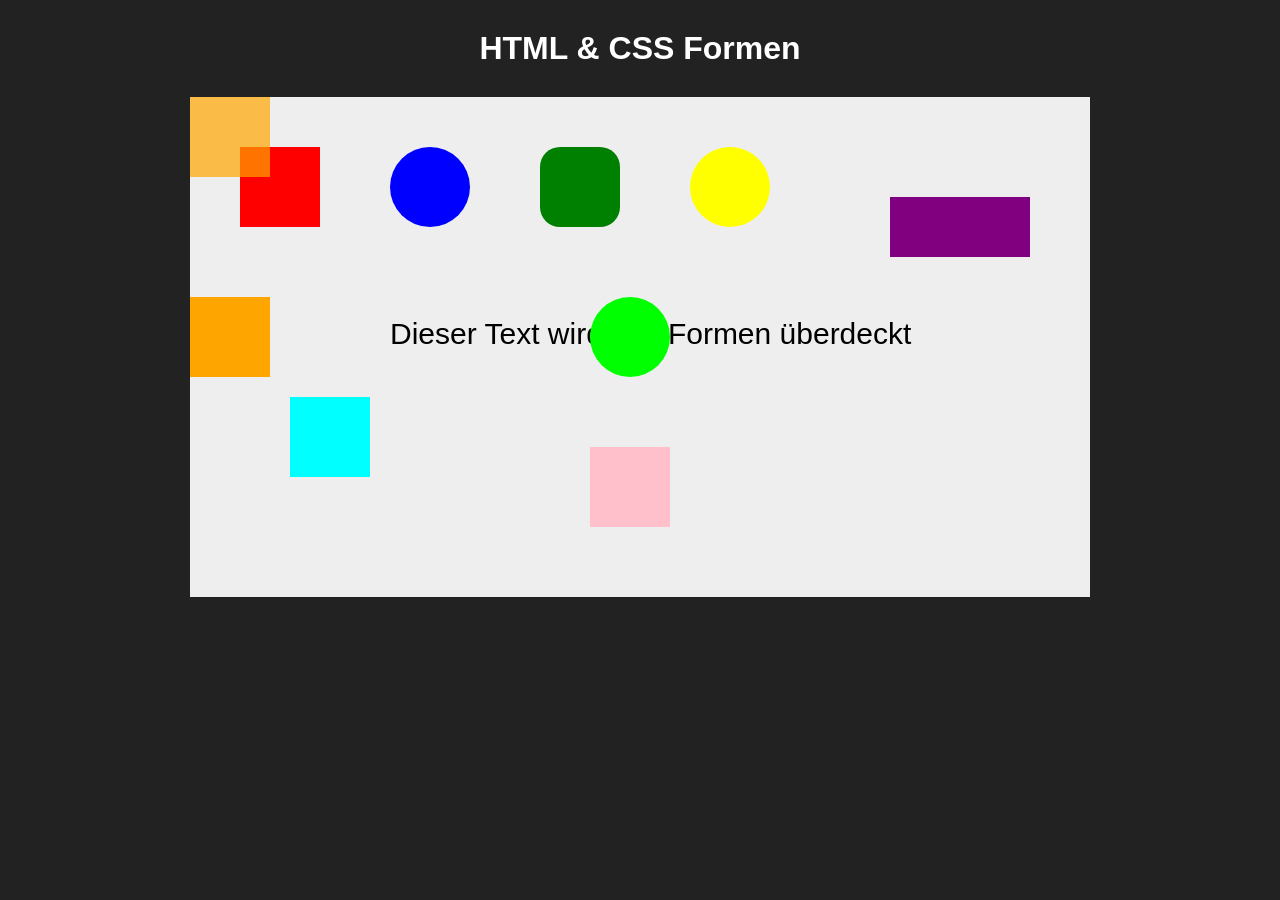
<file: HTML-CSS-Animations/index.html>
<!DOCTYPE html>
<html lang="de">
<head>
    <meta charset="UTF-8">

    <!-- Titel der Webseite -->
    <title>HTML & CSS Bewegungsübung</title>

    <!-- CSS-Datei einbinden -->
    <link rel="stylesheet" href="style.css">
</head>

<body>

    <!-- Überschrift -->
    <h1>HTML & CSS Formen</h1>

    <!-- Hauptbereich für unsere Übung -->
    <div class="spielfeld">

        <!-- Einfacher Text -->
        <div class="text">
            Dieser Text wird von Formen überdeckt
        </div>

        <!-- Rotes Quadrat -->
        <div class="form rot"></div>

        <!-- Blauer Kreis -->
        <div class="form blau"></div>

        <!-- Grünes Quadrat -->
        <div class="form gruen"></div>

        <!-- Gelber Kreis -->
        <div class="form gelb"></div>

        <!-- Lila Rechteck -->
        <div class="form lila"></div>

        <!-- Form mit Farbwechsel -->
        <div class="form farbwechsel"></div>

        <!-- Form die sich dreht -->
        <div class="form drehend"></div>

        <!-- Form die sich größer und kleiner macht -->
        <div class="form pulsierend"></div>

        <!-- Form die sich diagonal bewegt -->
        <div class="form diagonal"></div>

        <!-- Form die sich im Kreis bewegt -->
        <div class="form kreisbahn"></div>

    </div>

</body>
</html>
</file>
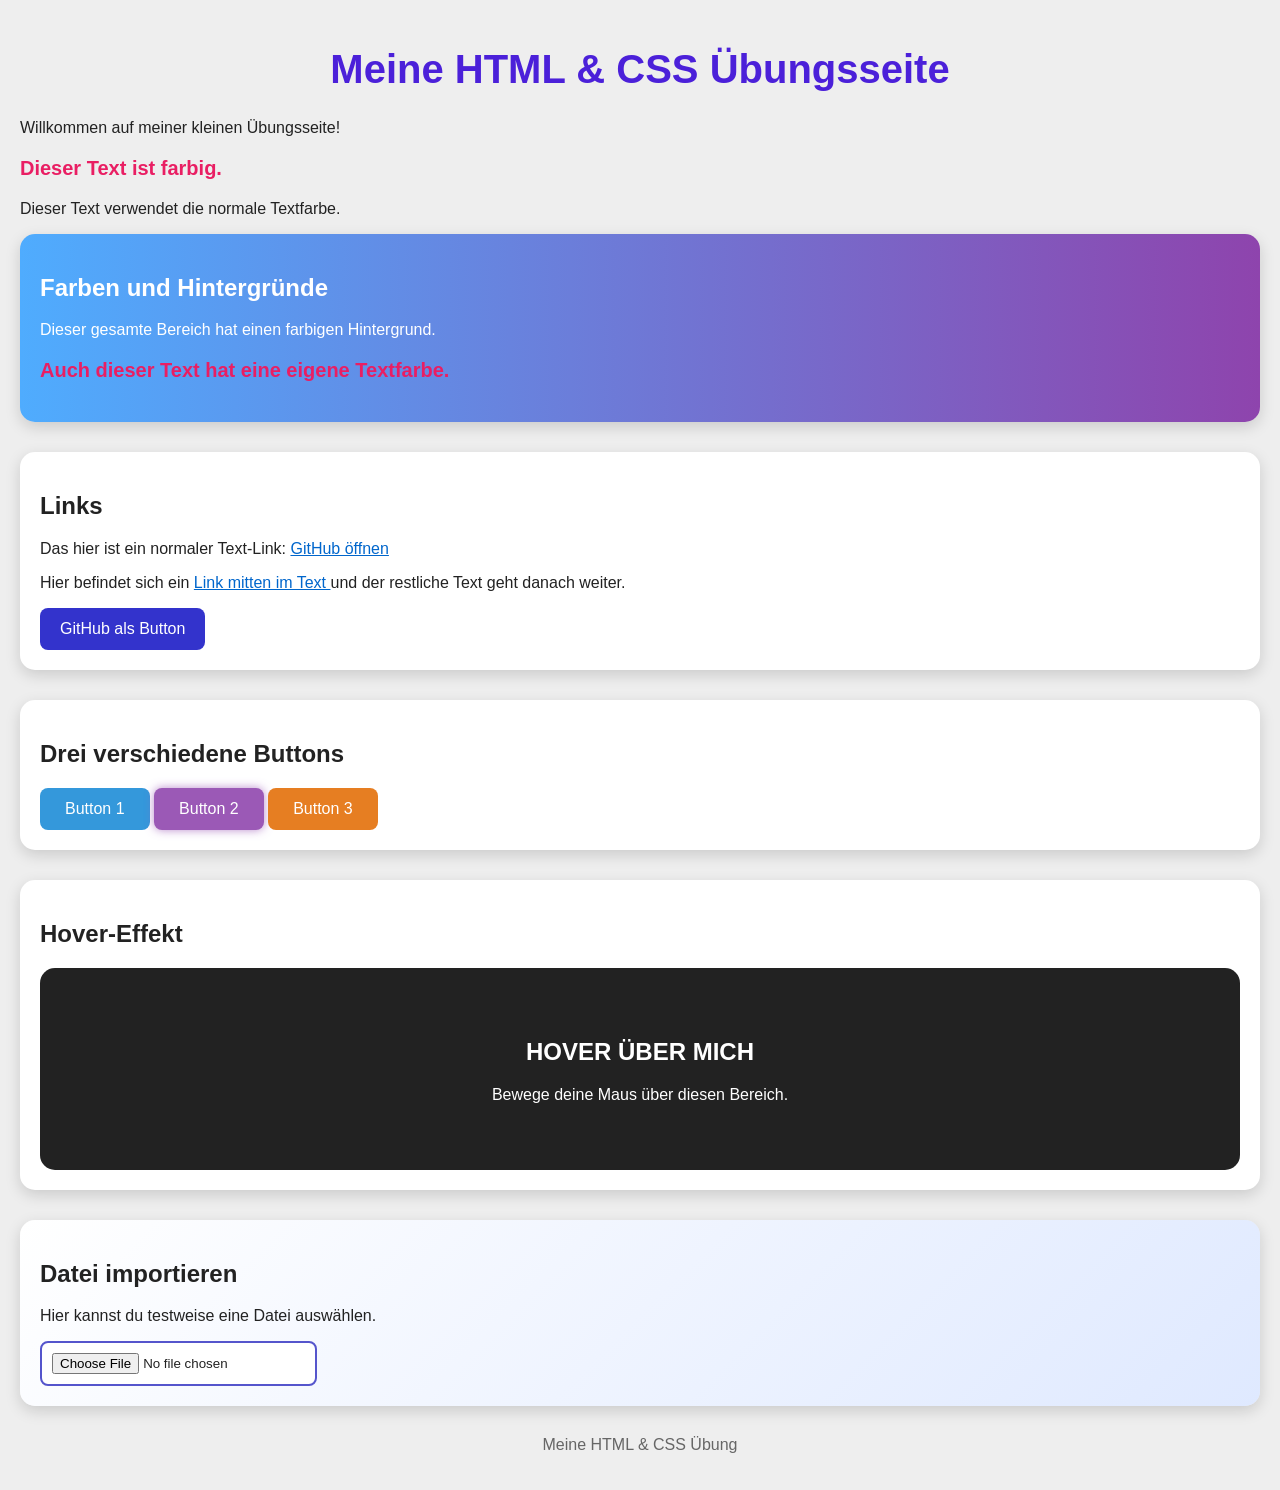
<file: HTML-CSS-Basics/index.html>
<!DOCTYPE html>
<html lang="de">

<head>
    <!--
        Hier beginnt der Kopfbereich der HTML-Datei.

        Im Kopf stehen Informationen uber die Seite,
        die normalerweise nicht direkt auf der Seite angezeigt werden.
    -->

    <!--
        Zeichencodierung:
        UTF-8 sorgt dafur, dass deutsche Zeichen wie ä, ö, ü und ß
        richtig dargestellt werden.
    -->
    <meta charset="UTF-8">

    <!--
        Sorgt dafur, dass die Seite auf verschiedenen Bildschirmgrossen
        richtig dargestellt wird.
    -->
    <meta name="viewport" content="width=device-width, initial-scale=1.0">

    <!--
        Das ist der Titel der Seite.
        Er erscheint zum Beispiel oben im Browser-Tab.
    -->
    <title>HTML & CSS Übung</title>

    <!--
        Hier wird die CSS-Datei eingebunden.

        "style.css" ist die zweite Datei unserer Ubung.
        Dort schreiben wir das Aussehen der Seite.
    -->
    <link rel="stylesheet" href="style.css">
</head>


<body>

    <!-- =========================================================
         HAUPTBEREICH DER SEITE
         ========================================================= -->

    <header>

        <!-- Grosse Uberschrift -->
        <h1>Meine HTML & CSS Übungsseite</h1>

        <!-- Normaler Text -->
        <p>
            Willkommen auf meiner kleinen Übungsseite!
        </p>

        <!--
            Dieser Text bekommt spater uber CSS eine Farbe.
        -->
        <p class="farbiger-text">
            Dieser Text ist farbig.
        </p>

        <!--
            Dieser Text bleibt absichtlich ohne besondere Farbe.
        -->
        <p>
            Dieser Text verwendet die normale Textfarbe.
        </p>

    </header>


    <!-- =========================================================
         BEREICH MIT FARBIGEM HINTERGRUND
         ========================================================= -->

    <section class="farbiger-bereich">

        <h2>Farben und Hintergründe</h2>

        <p>
            Dieser gesamte Bereich hat einen farbigen Hintergrund.
        </p>

        <p class="farbiger-text">
            Auch dieser Text hat eine eigene Textfarbe.
        </p>

    </section>


    <!-- =========================================================
         LINKS
         ========================================================= -->

    <section>

        <h2>Links</h2>

        <p>
            Das hier ist ein normaler Text-Link:
            
            <!--
                "href" bestimmt, wohin der Link fuhrt.
                target="_blank" offnet den Link in einem neuen Tab.
            -->
            <a href="https://github.com" target="_blank">
                GitHub öffnen
            </a>
        </p>


        <p>
            Hier befindet sich ein
            <a href="https://github.com" target="_blank">
                Link mitten im Text
            </a>
            und der restliche Text geht danach weiter.
        </p>


        <!--
            Dieser Link sieht spater uber CSS wie ein Button aus.
            Es ist trotzdem ein normaler HTML-Link.
        -->
        <a class="link-button"
           href="https://github.com"
           target="_blank">
            GitHub als Button
        </a>

    </section>


    <!-- =========================================================
         BUTTONS
         ========================================================= -->

    <section>

        <h2>Drei verschiedene Buttons</h2>

        <!--
            Button 1:
            Dieser Button bekommt einen einfachen Hover-Effekt.
        -->
        <button class="button-1">
            Button 1
        </button>


        <!--
            Button 2:
            Dieser Button bekommt spater einen Leuchteffekt.
        -->
        <button class="button-2">
            Button 2
        </button>


        <!--
            Button 3:
            Dieser Button bekommt spater eine Bewegung.
        -->
        <button class="button-3">
            Button 3
        </button>

    </section>


    <!-- =========================================================
         ANIMIERTER BEREICH
         ========================================================= -->

    <section>

        <h2>Hover-Effekt</h2>

        <!--
            Wenn man mit der Maus uber diesen Bereich fahrt,
            verandert er sich.

            Das wird spater ausschliesslich mit CSS.
        -->
        <div class="hover-box">

            <h2>HOVER ÜBER MICH</h2>

            <p>
                Bewege deine Maus über diesen Bereich.
            </p>

        </div>

    </section>


    <!-- =========================================================
         DATEI AUSWAHLEN / IMPORTIEREN
         ========================================================= -->

    <section class="upload-bereich">

        <h2>Datei importieren</h2>

        <p>
            Hier kannst du testweise eine Datei auswählen.
        </p>

        <!--
            "input type=file" offnet beim Anklicken
            das normale Datei-Auswahlfenster von Windows.

            Wichtig:
            Diese Ubung ladt die Datei NICHT irgendwo hoch.

            Es wird nur das Datei-Auswahlfenster geoffnet.
        -->
            <!-- datei auswahl-->
        <input type="file">

    </section>


    <!-- =========================================================
         ENDE DER SEITE
         ========================================================= -->

    <footer>

        <p>
            Meine HTML & CSS Übung
        </p>

    </footer>


</body>
</html>
</file>
<file: HTML-CSS-Animations/style.css>
/* =========================================================
   GRUNDLEGENDES
   ========================================================= */

/* Alle Elemente bekommen diese Grundeinstellungen */
* {
    box-sizing: border-box;
}

/* Einstellungen für die komplette Webseite */
body {
    margin: 0;
    background: #222;
    color: white;
    font-family: Arial, sans-serif;
    text-align: center;
}

/* Überschrift */
h1 {
    margin: 30px;
}


/* =========================================================
   SPIELFELD
   ========================================================= */

/*
   Das Spielfeld ist der Bereich,
   in dem sich unsere Formen bewegen.
*/
.spielfeld {
    position: relative;

    width: 900px;
    height: 500px;

    margin: auto;

    background: #eeeeee;

    /*
       Alles außerhalb des Spielfeldes
       wird abgeschnitten.
    */
    overflow: hidden;
}


/* =========================================================
   TEXT
   ========================================================= */

.text {
    position: absolute;

    top: 220px;
    left: 200px;

    font-size: 30px;

    color: black;

    /*
       Damit die Formen über dem Text liegen,
       bekommen die Formen später einen höheren z-index.
    */
    z-index: 1;
}


/* =========================================================
   GRUNDFORM FÜR ALLE FORMEN
   ========================================================= */

.form {
    position: absolute;

    width: 80px;
    height: 80px;

    /*
       Höher als der Text,
       dadurch können die Formen den Text überdecken.
    */
    z-index: 2;
    /* wenn nichts dann ist es immer 1 */
}


/* =========================================================
   ROTES QUADRAT
   ========================================================= */

.rot {
    background: red;

    top: 50px;
    left: 50px;
}


/* =========================================================
   BLAUER KREIS
   ========================================================= */

.blau {
    background: blue;

    top: 50px;
    left: 200px;

    /*
       Macht aus dem Quadrat einen Kreis.
    */
    border-radius: 50%;
}


/* =========================================================
   GRÜNES QUADRAT
   ========================================================= */

.gruen {
    background: green;

    top: 50px;
    left: 350px;

    /*
       20px abgerundete Ecken
    */
    border-radius: 20px;
}


/* =========================================================
   GELBER KREIS
   ========================================================= */

.gelb {
    background: yellow;

    top: 50px;
    left: 500px;

    border-radius: 50%;
}


/* =========================================================
   LILA RECHTECK
   ========================================================= */

.lila {
    background: purple;

    width: 140px;
    height: 60px;

    top: 100px;
    left: 700px;
}


/* =========================================================
   BEWEGUNG
   ========================================================= */

/*
   @keyframes beschreibt eine Animation.

   Die Form bewegt sich von links nach rechts
   und anschließend wieder zurück.
*/

@keyframes linksRechts {

    0% {
        left: 0;
    }

    50% {
        left: 820px;
    }

    100% {
        left: 0;
    }
}


/* Form mit der Animation */
.farbwechsel {
    background: orange;

    top: 200px;

    animation: linksRechts 4s infinite;
}


/* =========================================================
   FARBWECHSEL
   ========================================================= */

/*
   Die Form verändert während der Animation
   ihre Farbe.
*/

@keyframes farben {

    0% {
        background: red;
    }

    25% {
        background: yellow;
    }

    50% {
        background: blue;
    }

    75% {
        background: green;
    }

    100% {
        background: red;
    }
}


/* Farbe + Bewegung gleichzeitig */
.farbwechsel {
    animation:
        linksRechts 4s infinite,
        farben 4s infinite;
}


/* =========================================================
   DREHEN
   ========================================================= */

/*
   rotate() dreht ein Element.
*/

@keyframes drehen {

    0% {
        transform: rotate(0deg);
    }

    100% {
        transform: rotate(360deg);
    }
}


/* Die Form dreht sich unendlich */
.drehend {
    background: cyan;

    top: 300px;
    left: 100px;

    animation: drehen 2s linear infinite;
}


/* =========================================================
   DREHEN + BEWEGEN
   ========================================================= */

.drehend {
    /*
       Hier könnten mehrere Animationen
       gleichzeitig laufen.
    */
}


/* =========================================================
   PULSIEREN
   ========================================================= */

/*
   Die Form wird größer und wieder kleiner.
*/

@keyframes pulsieren {

    0% {
        transform: scale(1);
    }

    50% {
        transform: scale(2);
    }

    100% {
        transform: scale(1);
    }
}


.pulsierend {
    background: pink;

    top: 350px;
    left: 400px;

    animation: pulsieren 2s infinite;
}


/* =========================================================
   DIAGONALE BEWEGUNG
   ========================================================= */

/*
   Die Form bewegt sich:
   
   oben links
        ↓
   unten rechts
        ↓
   oben links
*/

@keyframes diagonalBewegung {

    0% {
        left: 0;
        top: 0;
    }

    50% {
        left: 820px;
        top: 420px;
    }

    100% {
        left: 0;
        top: 0;
    }
}


.diagonal {
    background: orange;

    animation: diagonalBewegung 5s linear infinite;
}


/* =========================================================
   TRANSPARENZ
   ========================================================= */

.diagonal {
    /*
       0 = komplett unsichtbar
       1 = komplett sichtbar

       0.7 = 70% sichtbar
    */
    opacity: 0.7;
}


/* =========================================================
   KREISBAHN
   ========================================================= */

/*
   Hier benutzen wir transform.

   Die Form dreht sich um einen Punkt
   und bewegt sich dadurch auf einer Kreisbahn.
*/

@keyframes kreisBewegung {

    0% {
        transform: rotate(0deg) translateX(150px);
    }

    100% {
        transform: rotate(360deg) translateX(150px);
    }
}


.kreisbahn {
    background: lime;

    /*
       Ausgangspunkt
    */
    top: 200px;
    left: 400px;

    border-radius: 50%;

    animation: kreisBewegung 4s linear infinite;
}


/* =========================================================
   HOVER-EFFEKT
   ========================================================= */

/*
   Wenn die Maus über eine Form geht,
   wird sie größer.
*/

.form:hover {
    transform: scale(1.3);

    /*
       Mauszeiger wird zur Hand.
    */
    cursor: pointer;
}


/* =========================================================
   ZUSÄTZLICHE BEWEGUNG
   ========================================================= */

/*
   Auf und ab bewegen.
*/

@keyframes hochRunter {

    0% {
        top: 0;
    }

    50% {
        top: 420px;
    }

    100% {
        top: 0;
    }
}


/*
   Beispiel für eine Form,
   die sich vertikal bewegt.
*/

.gruen {
    animation: hochRunter 3s ease-in-out infinite;
}


/* =========================================================
   GESCHWINDIGKEITEN
   ========================================================= */

/*
   Beispiele:

   1s  = sehr schnell
   3s  = mittel
   10s = langsam

   "infinite" = unendlich wiederholen

   "linear" = gleichmäßige Geschwindigkeit

   "ease-in-out" = langsam starten und stoppen
*/
</file>
<file: HTML-CSS-Basics/style.css>
/*
    ============================================================
    CSS UBUNG
    ============================================================

    CSS bestimmt das AUSSEHEN einer HTML-Seite.

    HTML = Inhalt und Aufbau
    CSS  = Farben, Grossen, Abstande, Animationen usw.

    Diese Datei gehort zu "index.html".
*/


/* ============================================================
   GRUNDEINSTELLUNGEN
   ============================================================ */


/*
    "body" ist der komplette sichtbare Bereich der Webseite.

    Hier legen wir den allgemeinen Hintergrund,
    die Schrift und den Abstand fest.
*/
body {

    /* Hintergrundfarbe der gesamten Seite */
    background-color: #eeeeee;

    /* Schriftart */
    font-family: Arial, sans-serif;

    /* Abstand zwischen Inhalt und Bildschirmrand */
    margin: 0;

    /* Abstand innerhalb des Body */
    padding: 20px;

    /* Allgemeine Textfarbe */
    color: #222222;
}


/*
    ============================================================
    UBERSCHRIFT
    ============================================================
*/


h1 {

    /* Farbe der grossen Uberschrift */
    color: #4b20d9;

    /* Textgrosse */
    font-size: 40px;

    /* Text in der Mitte */
    text-align: center;
}


/*
    ============================================================
    NORMALE BEREICHE
    ============================================================
*/


/*
    "section" bezeichnet die einzelnen Inhaltsbereiche.
*/
section {

    /* Abstand ausserhalb des Bereichs */
    margin-bottom: 30px;

    /* Abstand innerhalb des Bereichs */
    padding: 20px;

    /* Weisser Hintergrund */
    background-color: white;

    /* Runde Ecken */
    border-radius: 15px;

    /* Schatten um den Bereich */
    box-shadow: 0 5px 15px rgba(0, 0, 0, 0.15);
}


/*
    ============================================================
    FARBIGER TEXT
    ============================================================
*/


/*
    Der Punkt vor "farbiger-text" bedeutet:

    Wir sprechen eine HTML-Klasse an.

    In HTML steht zum Beispiel:

    <p class="farbiger-text">
*/
.farbiger-text {

    /* Textfarbe */
    color: #e91e63;

    /* Text etwas grosser */
    font-size: 20px;

    /* Text fett */
    font-weight: bold;
}


/*
    ============================================================
    FARBIGER BEREICH
    ============================================================
*/


.farbiger-bereich {

    /*
        Ein Farbverlauf.

        Die Farbe beginnt links mit Blau
        und geht rechts zu Violett uber.
    */
    background: linear-gradient(
        90deg,
        #4facfe,
        #8e44ad
    );

    /* Textfarbe */
    color: white;
}


/*
    ============================================================
    LINKS
    ============================================================
*/


/*
    Alle normalen Links.
*/
a {

    /* Linkfarbe */
    color: #0066cc;

    /* Unterstreichung anzeigen */
    text-decoration: underline;
}


/*
    Wenn die Maus uber einen Link fahrt.
*/
a:hover {

    /* Link wird rot | aber in neon*/
    color: red;
}


/*
    ============================================================
    LINK ALS BUTTON
    ============================================================
*/


.link-button {

    /* Link soll wie ein Button aussehen */
    display: inline-block;

    /* Hintergrundfarbe */
    background-color: #3333cc;

    /* Textfarbe */
    color: white;

    /* Abstand innerhalb des Buttons */
    padding: 12px 20px;

    /* Runde Ecken */
    border-radius: 8px;

    /* Unterstreichung entfernen */
    text-decoration: none;

    /*
        Wenn sich etwas verandert,
        geschieht die Veranderung langsam.

        0.3 Sekunden = Dauer der Veranderung.
    */
    transition: 0.3s;
}


/*
    Wenn die Maus uber dem Link-Button ist.
*/
.link-button:hover {

    /* Hintergrundfarbe andern */
    background-color: #ff3399;

    /*
        Der Button wird etwas grosser.
    */
    transform: scale(1.1);
}


/*
    ============================================================
    BUTTON 1
    ============================================================
*/


.button-1 {

    /* Hintergrund */
    background-color: #3498db;

    /* Textfarbe */
    color: white;

    /* Innenabstand */
    padding: 12px 25px;

    /* Keine normale Rahmenlinie */
    border: none;

    /* Runde Ecken */
    border-radius: 8px;

    /* Schriftgrosse */
    font-size: 16px;

    /*
        Der Mauszeiger wird zur Hand.
    */
    cursor: pointer;

    /* Veranderung langsam machen */
    transition: 0.3s;
}


/*
    Hover bedeutet:

    Die Maus befindet sich uber dem Element.
*/
.button-1:hover {

    /* Neue Hintergrundfarbe */
    background-color: #2ecc71;

    /* Button wird etwas grosser */
    transform: scale(1.1);
}


/*
    ============================================================
    BUTTON 2
    ============================================================
*/


.button-2 {

    background-color: #9b59b6;

    color: white;

    padding: 12px 25px;

    border: none;

    border-radius: 8px;

    font-size: 16px;

    cursor: pointer;

    /*
        Schatten.

        Die Werte bedeuten ungefahr:

        0  = kein Versatz nach links/rechts
        0  = kein Versatz nach oben/unten
        10px = Grosse des Schattens
        rgba = Farbe mit Transparenz
    */
    box-shadow: 0 0 10px rgba(155, 89, 182, 0.7);

    transition: 0.3s;
}


/*
    Hover fur Button 2.
*/
.button-2:hover {

    /*
        Der Schatten wird deutlich grosser.

        Dadurch entsteht ein Leuchteffekt.
    */
    box-shadow:
        0 0 10px #9b59b6,
        0 0 25px #9b59b6,
        0 0 40px #9b59b6;

    /* Button etwas vergrossern */
    transform: scale(1.1);
}


/*
    ============================================================
    BUTTON 3
    ============================================================
*/


.button-3 {

    background-color: #e67e22;

    color: white;

    padding: 12px 25px;

    border: none;

    border-radius: 8px;

    font-size: 16px;

    cursor: pointer;

    transition: 0.3s;
}


/*
    Hover fur Button 3.
*/
.button-3:hover {

    /*
        translateY verschiebt das Element
        nach oben oder unten.

        -10px = 10 Pixel nach oben.
    */
    transform: translateY(-10px);

    /* Schatten */
    box-shadow: 0 10px 15px rgba(0, 0, 0, 0.3);
}


/*
    ============================================================
    HOVER BOX
    ============================================================
*/


.hover-box {

    /*
        Grosse des Bereichs.
    */
    padding: 50px;

    /* Text in die Mitte */
    text-align: center;

    /* Hintergrund */
    background-color: #222222;

    /* Textfarbe */
    color: white;

    /* Runde Ecken */
    border-radius: 15px;

    /*
        Wichtig:

        Alle Veranderungen des Elements werden
        langsam und weich durchgefuhrt.
    */
    transition: 0.5s;
}


/*
    Wenn die Maus uber der Box ist.
*/
.hover-box:hover {

    /* Neue Hintergrundfarbe */
    background-color: #ff4081;

    /* Box wird grosser */
    transform: scale(1.05);

    /* Grosser Schatten */
    box-shadow: 0 15px 30px rgba(0, 0, 0, 0.4);
}


/*
    ============================================================
    UPLOAD / DATEI-BEREICH
    ============================================================
*/


.upload-bereich {

    /* Farbiger Hintergrund */
    background: linear-gradient(
        135deg,
        #ffffff,
        #dfe9ff
    );
}


/*
    Das Datei-Auswahlfeld.

    Dieses Element kommt aus HTML:

    <input type="file">
*/
input[type="file"] {

    /* Hintergrund */
    background-color: white;

    /* Abstand */
    padding: 10px;

    /* Rahmen */
    border: 2px solid #5555cc;

    /* Runde Ecken */
    border-radius: 8px;

    /* Mauszeiger */
    cursor: pointer;
}


/*
    ============================================================
    FOOTER
    ============================================================
*/


footer {

    /* Text in die Mitte */
    text-align: center;

    /* Abstand oben */
    margin-top: 30px;

    /* Textfarbe */
    color: #666666;
}


/*
    ============================================================
    ENDE
    ============================================================

    Wenn du diese Datei verstanden hast, kannst du anfangen,
    einzelne Werte selbst zu verandern.

    Zum Beispiel:

    background-color: red;

    oder:

    font-size: 50px;

    oder:

    border-radius: 50px;

    oder:

    transform: scale(1.2);

    So lernst du am besten, was die einzelnen CSS-Eigenschaften
    tatsachlich verandern.
*/
</file>
